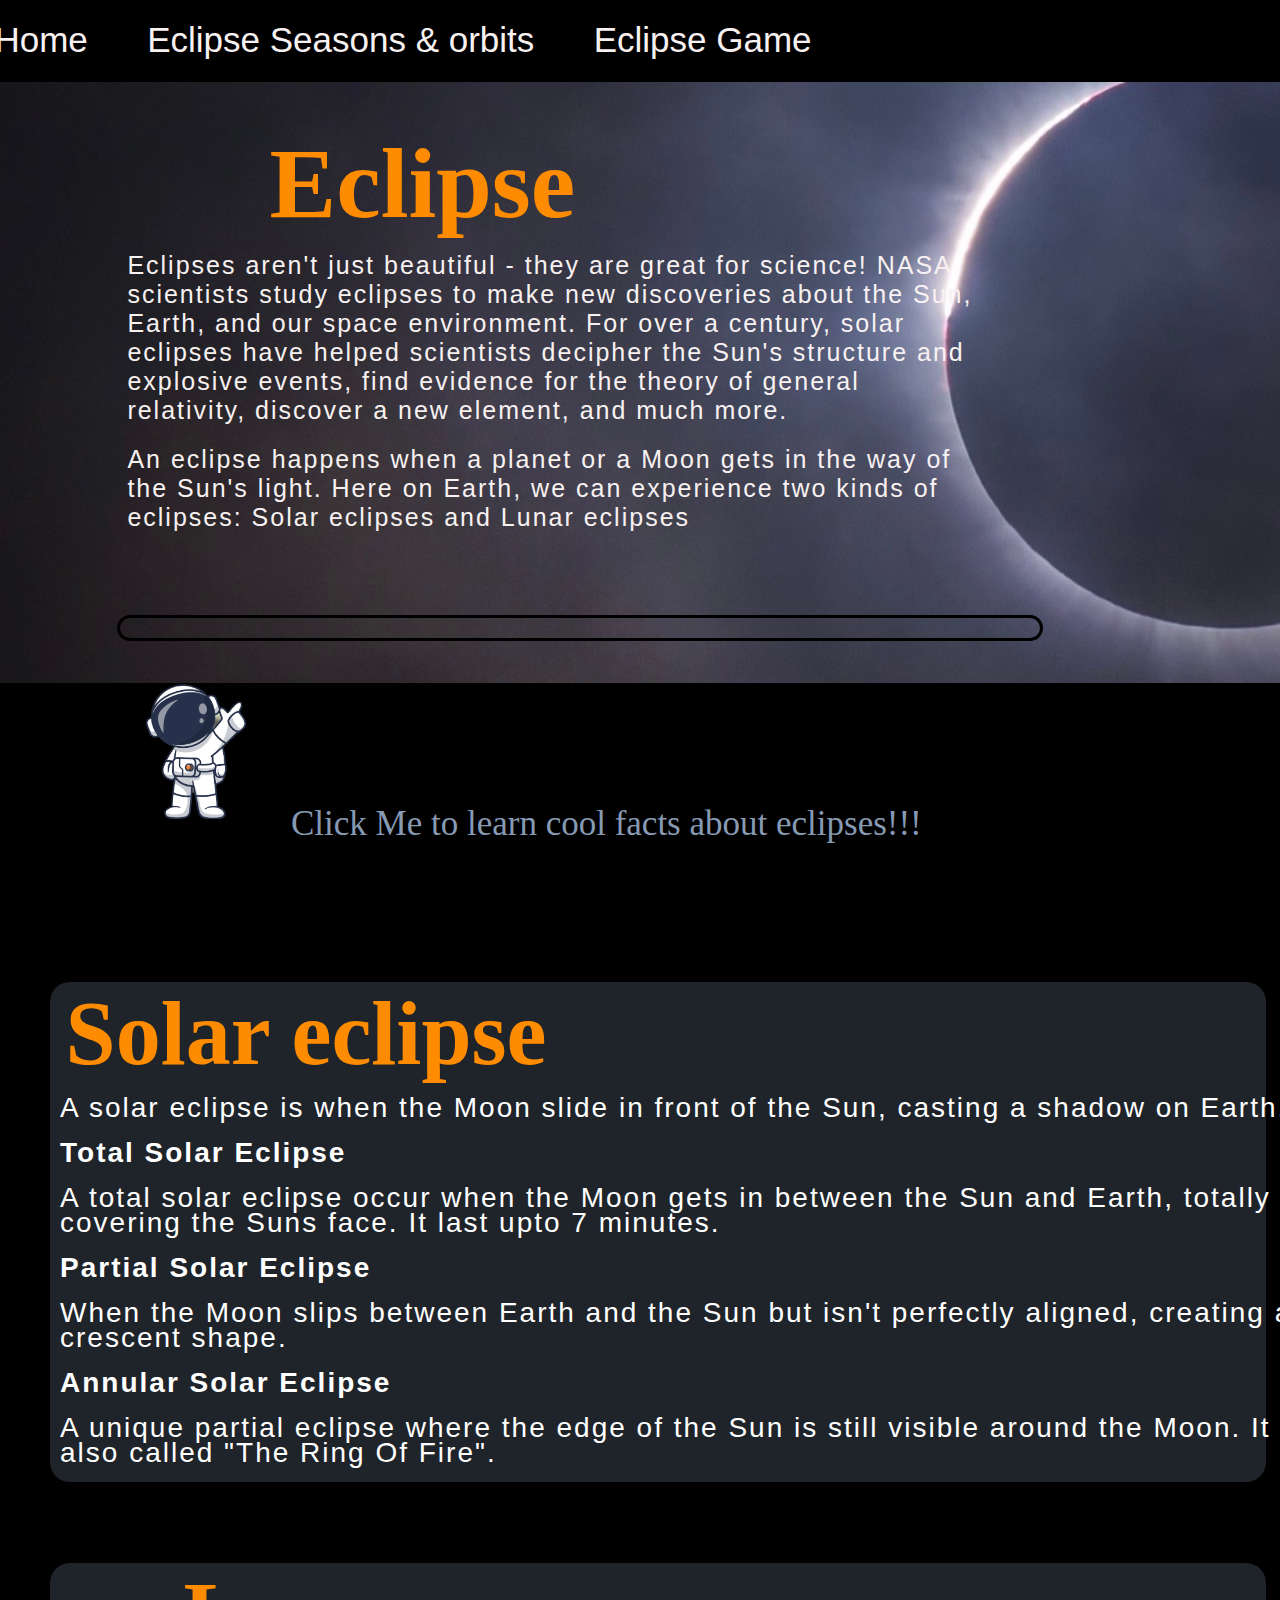
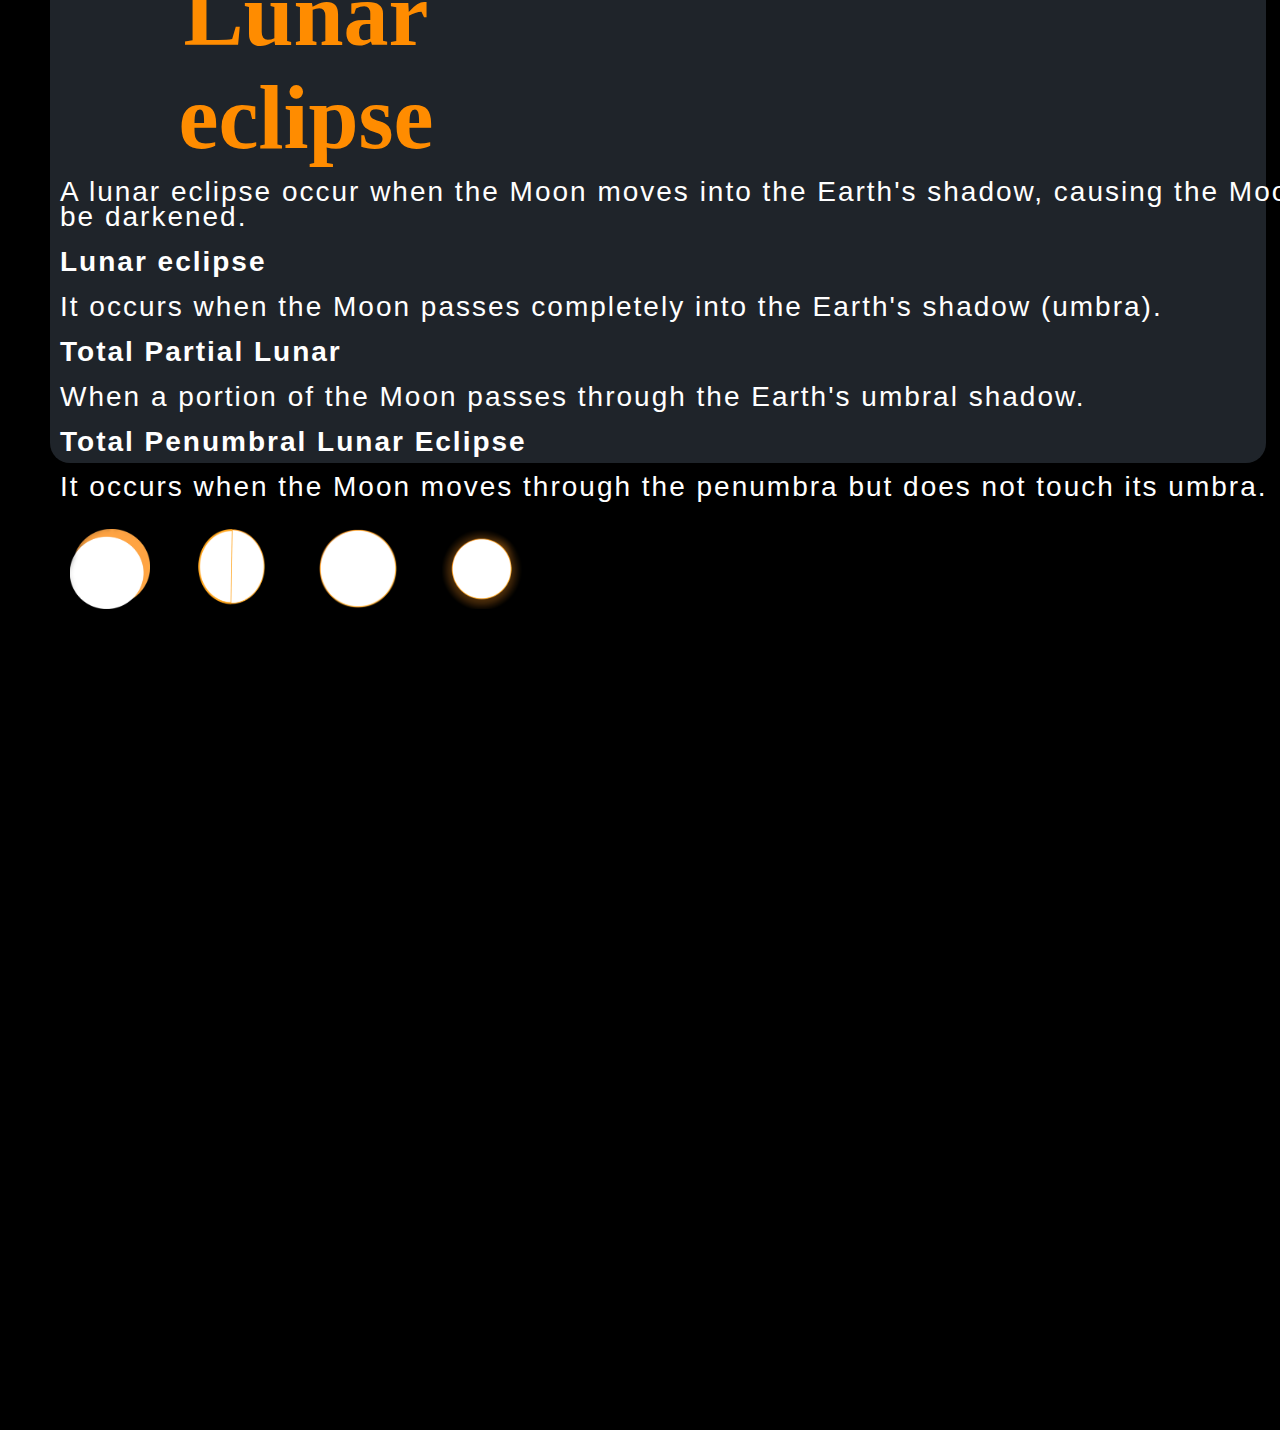
<file: index.html>
<!DOCTYPE html>
<html lang="en">
<head>
    <meta charset="UTF-8">
    <title>Eclipse</title>
    <link rel="stylesheet" href="style.css">
</head>
<body>
    <script src="index.js" defer></script>
    <div class="background">
    </div>
  <div class="container-fluid">
    <div>
        <nav>
            <ul>
                <li>
                    <a href="index.html">Home</a>
                </li>
                <li>
                    <a href="index2.html">Eclipse Seasons & orbits</a>
                </li>
                <li>
                    <a href="indexgame.html">Eclipse Game</a>
                </li>
            </ul>
        </nav>
    </div>
    <section class="showcase">
        <img src="assets/IMG_2750.jpg" alt="total solar eclipse">
    </section>
    <div class="container">
        <h1>Eclipse</h1>
        <p class="text">Eclipses aren't just beautiful - they are great for science! NASA scientists study eclipses to make new discoveries about the Sun, Earth, and our space environment. For over a century, solar eclipses have helped scientists decipher the Sun's structure and explosive events, find evidence for the theory of general relativity, discover a new element, and much more.</p>
        <p class="text">An eclipse happens when a planet or a Moon gets in the way of the Sun's light. Here on Earth, we can experience two kinds of eclipses: Solar eclipses and Lunar eclipses</p>
    </div>
    <iframe src='https://eyes.jpl.nasa.gov/eyes-on-eclipse-web-app.html' width='100%' height='600' scrolling='auto' frameborder='0' allowfullscreen></iframe>
    <div class="ex-container">
      <div class="solar">
            <h1 class="le"> Solar eclipse</h1>
            <p class="text1">A solar eclipse is when the Moon slide in front of the Sun, casting a shadow on Earth.</p>
            <p class="text1"><strong> Total Solar Eclipse</strong></p>
            <p class="text1">A total solar eclipse occur when the Moon gets in between the Sun and Earth, totally covering the Suns face. It last upto 7 minutes. </p>
            <p class="text1"><strong> Partial Solar Eclipse</strong></p>
            <p class="text1">When the Moon slips between Earth and the Sun but isn't perfectly aligned, creating a crescent shape. </p>
            <p class="text1"><strong> Annular Solar Eclipse</strong></p>
            <p class="text1">A unique partial eclipse where the edge of the Sun is still visible around the Moon. It is also called "The Ring Of Fire".</p>
        </div>
      <div class="lunar">
            <h1 class="le">Lunar eclipse</h1>
            <p  class="text1">
                A lunar eclipse occur when the Moon moves into the Earth's shadow, causing the Moon to be darkened.</p>
                <p class="text1"><strong> Lunar eclipse</strong></p>
                <p class="text1">It occurs when the Moon passes completely into the Earth's shadow (umbra). </p>
                <p class="text1"><strong>Total Partial Lunar</strong></p>
                <p class="text1">When a portion of the Moon passes through the Earth's umbral shadow.</p>
                <p class="text1"><strong>Total Penumbral Lunar Eclipse</strong></p>
                <p class="text1">It occurs when the Moon moves through the penumbra but does not touch its umbra.</p>
                <img class="stickers" src="assets/Subject 4.png" alt="">
                <img class="stickers" src="assets/IMG_5911.PNG" alt="">
                <img class="stickers" src="assets/Untitled_Artwork 5.png" alt="">
                <img class="stickers" src="assets/Untitled_Artwork 6.png" alt="">

        </div>
    </div>
    <main>
        <button id="myButton">Click Me to learn cool facts about eclipses!!!</button>
    </main>
    <div class="outline">
        <p id="fact"></p>
    </div>
    <img class="tinyout" src="assets/Subject 3.png" alt="astranout cartoon">
</body>
</html>
</file>
<file: style.css>
@font-face {
    font-family: spaceship;
    src: url(../);
}
body {
    width: 100vw;
    height: 100vw;
    background-color: black;
}
* {
    margin: 0px;
    padding: 0px;

}
.showcase video {
    position: absolute;
    top: 0px;
    left: 0px;
    width: 100%;
    height: 100%;
    object-fit: cover;
}
.showcase {
    display: flex;
    flex-direction: column;
    position: relative;
    width: 100%;
    height: 100vh;
    right: 0;
    top: 3%;
}
h1 {
    color: darkorange;
    font-size: 100px;
    text-align: center;
    width: 50vw;
    /* margin: auto; */
    font-family: Impact, Haettenschweiler, 'Arial Narrow Bold',;
}
.subheader {
    font-family: 'Courier New', Courier, monospace;
    font-stretch: expanded;
    color: #F8F1F1;
    margin: auto;
    padding-left: 25px;
    font-size: 30px;
}
nav {
    position:absolute;
    top: 0;
    z-index: 2;
    padding-left: 10px;
    padding-right: 30px;
    width: 100vw;
    padding-top: 10px;
    height: 8%;
    background-color: black;
  }
ul {
    display: flex;
    align-items:center;
    justify-content: space-evenly;
    flex-direction: row;
    flex-shrink: 0;
    list-style: none;
    width: 70vw;
    left: -55px;
    position: absolute;
    padding: inherit;
  }
  ul li  a{
    text-decoration: none;
    color: #F8F1F1;
    text-shadow: 0px 4px 4px 0px rgba(0, 0, 0, 0.25);
    font-size: 35px;
    font-family:Arial, Helvetica, sans-serif;
    font-style: normal;
    font-weight: lighter;
    line-height: normal;
    padding: 0px 20px;
  }
  .container {
    z-index: 2;
    top: 14vh;
    left: 8vw;
    position: absolute;
    height: 500px;
    display: flex;
    width: 900px;
    flex-direction: column;
  }
.text {
    color: #F8F1F1;
    font-size: 25px;
    font-family:'Arial Narrow', Arial, sans-serif;
    /* margin: auto; */
    padding: 10px 25px;
    letter-spacing: 2px;
}
iframe {
    position: absolute;
    top: 270vh;
}
button#myButton {
    display: flex;
    align-items: center;
    justify-content: center;
    font-size: 35px;
    margin-bottom: 20px;
    padding: 21px;
    font-family: NOVABOLD;
    color: #869ab4;
    border: none;
    text-align: center;
    background: black;
    top: 87vh;
    position: absolute;
    left: 270px;
}
main {
    background-color: #afd3e2;
    border-radius: 10px;
    width: 450px;
    height: fit-content;
    margin: auto;
    margin-bottom: 20px;
    top: -54vh;
    /* position: relative; */
    left: -100px;
}
#fact {
    text-align: center;
    font-size: 30px;
    color: #fd8c00;
    width: 900px;
    margin: 15px 70px 100px 70px;
    margin-top: 15px;
    outline: #000 3px solid;
    font-family: Rosehot;
    border-radius: 10px;
    padding: 10px;
    text-transform: uppercase;
    top: 67vh;
    position: absolute;
    left: 50px;
}
.outline {
    display: flex;
    flex-direction: column;
    align-items: center;
    justify-content: center;

}
.tinyout {
    position: absolute;
    top: 76vh;
    z-index: 10;
    left: 146px;
    width:100px ;
}
.ex-container {
    display: flex;
    flex-direction: column;
    height: 1245px;
    justify-content: space-evenly;
}
.se {
    font-size: 90px;
    width: 40vw;
    text-align: center;
}
.le {
    font-size: 90px;
    width: 40vw;
    text-align: center; 
}
.solar {
    width: 95%;
    height: 500px;
    background-color: #869ab43b;
    margin: 50px;
    border-radius: 20px;
}

.lunar {
    width: 95%;
    height: 500px;
    background-color: #869ab43b;
    margin: 50px;
    margin-top: 0px;
    border-radius: 20px;
}
.sleimg {
    height: 385px;
    width: 290px;
    display: block;
    position: absolute;
    right: 235px;
    border-radius: 10px;
}
.text1 {
    width: 1300px;
    padding: 10px;
    color: white;
    font-size: 28px;
    letter-spacing: 2px;
    line-height: 25px;
    font-family: Arial, Helvetica, sans-serif;
}
.stickers {
    width: 80px;
    height: 80px;
    padding: 20px;
}
</file>
